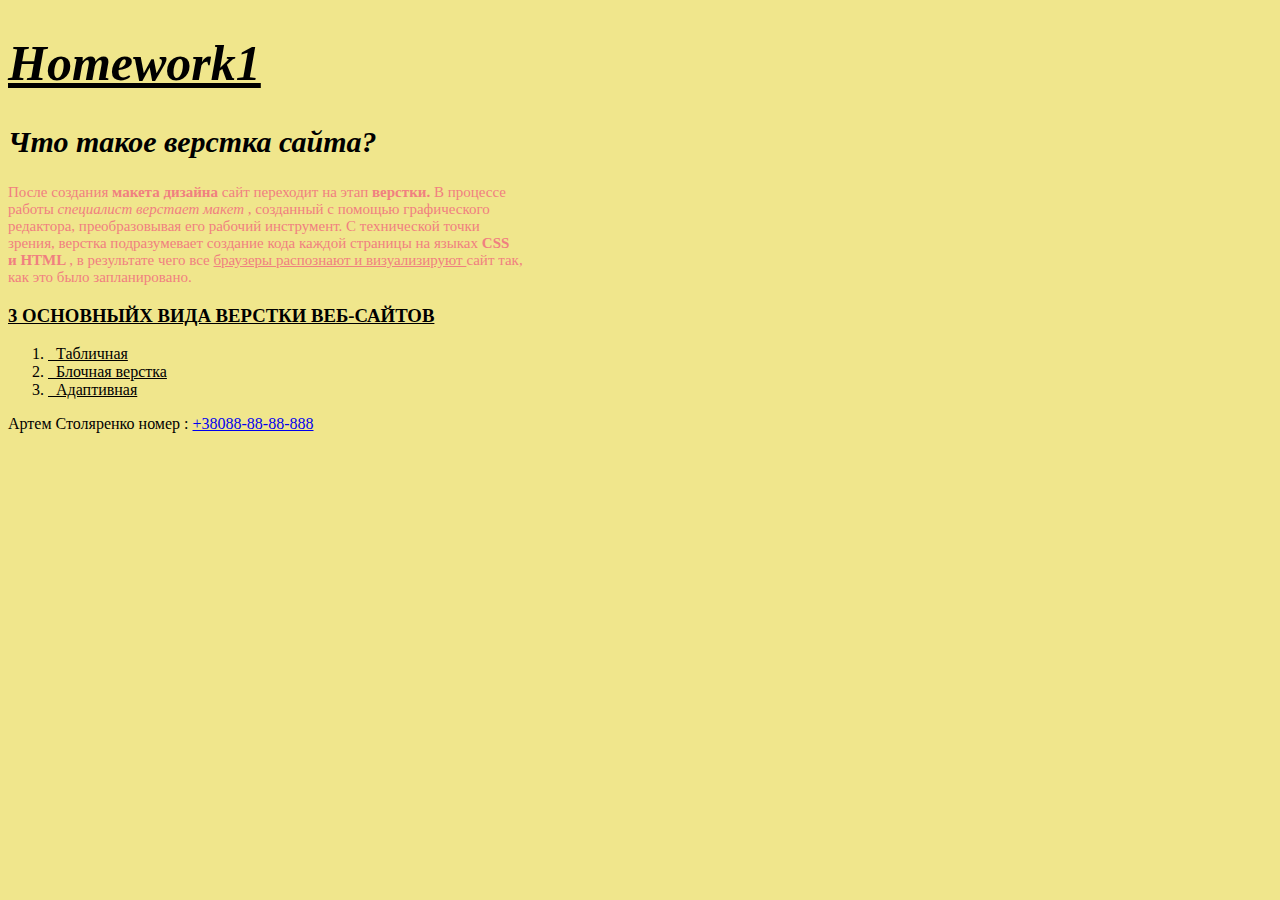
<file: html-css/homework1/index.html>
<!DOCTYPE html>
<html lang="en">
<head>
    <meta charset="UTF-8">
    <meta name="viewport" content="width=device-width, initial-scale=1.0">
    <title>A-level</title>
    <link rel="stylesheet" href="./css/style.css">
</head>
<body>
    <headerb>
        <div>
            <h1 class="titleOfHeader">
            Homework1
            </h1>
        </div>
    </headerb>
    <section>
        <div>
            <h2 class="titleOfSection">
                <strong>
                    Что такое верстка сайта?
                </strong>
            </h2>
        </div>
        <div>
            <p class="section">
                                    После создания
                                <strong>
                                    макета дизайна
                                </strong> 
                                    сайт переходит на этап 
                                <strong>  
                                    верстки.
                                </strong>  
                                    В процессе <br>
                                    работы 
                                <em> 
                                    специалист верстает макет
                                </em>
                                    , созданный с помощью графического <br>
                                    редактора, преобразовывая его рабочий инструмент. С технической точки <br>
                                    зрения, верстка подразумевает создание кода каждой страницы на языках 
                                <strong>
                                    CSS <br> 
                                    и HTML
                                </strong> , в результате чего все  
                                <u> 
                                    браузеры распознают и визуализируют
                                </u> сайт так, <br> 
                                как это было запланировано.
            </p>
        </div>
    </section>
    <article>
        <div>
            <strong>
                 <h3>
                     3 ОСНОВНЫЙХ ВИДА ВЕРСТКИ ВЕБ-САЙТОВ
                 </h3>
            </strong>
                <ol>
                    <li>
                        &ensp;Табличная
                    </li>
                    <li>
                        &ensp;Блочная верстка
                    </li>
                    <li>
                        &ensp;Адаптивная
                    </li>
                </ol>
        </div>
    </article>
    <footer>
        <span>
                Артем Столяренко номер :
                <a href="tel:+38088-88-88-888" title="Позвонить.">
                    +38088-88-88-888
                </a>
        </span>
    </footer> 
</body>
</html>
</file>
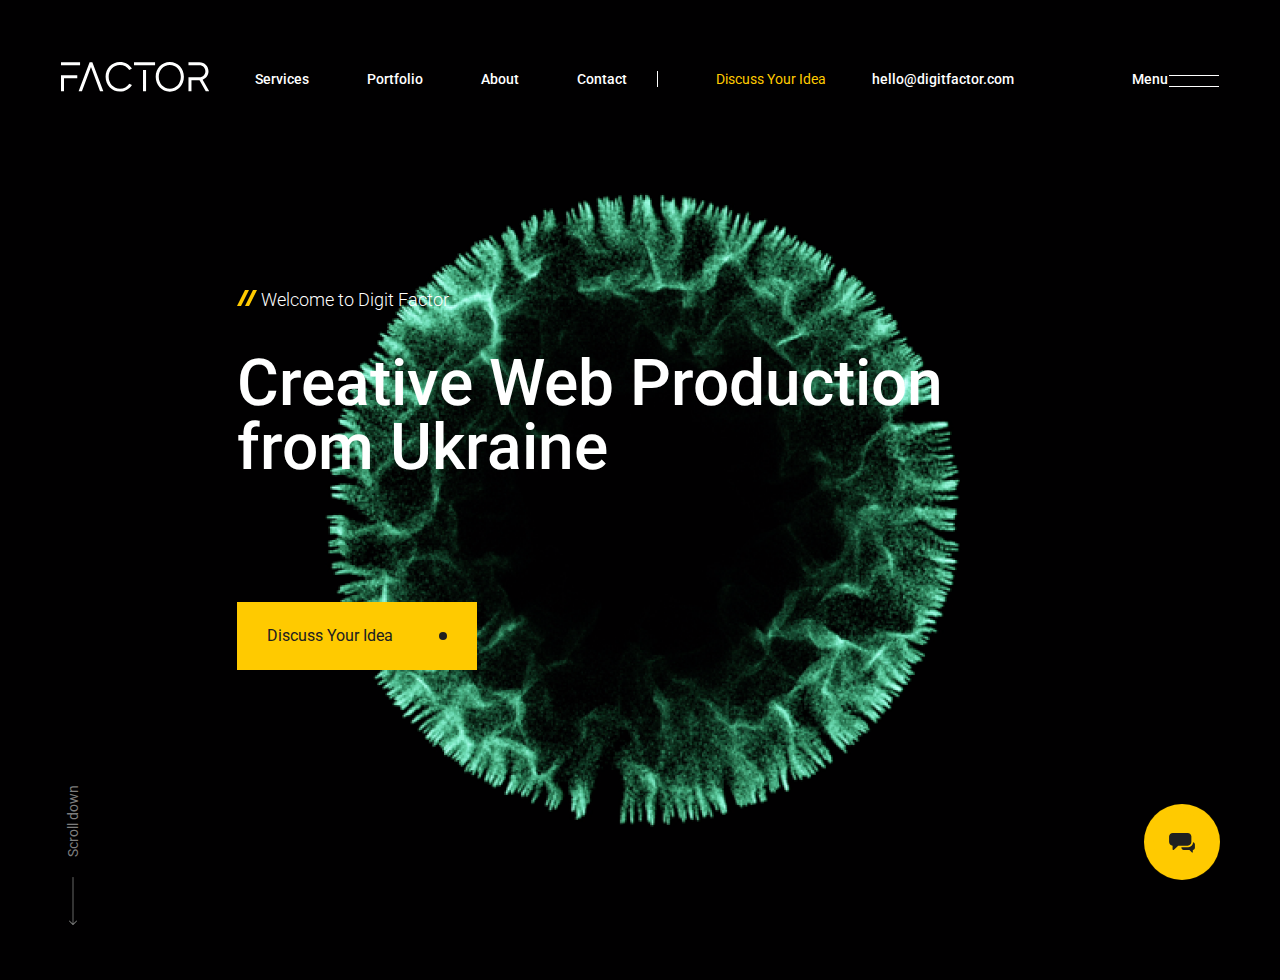
<file: html-css/homework4/index.html>
<!DOCTYPE html>
<html lang="en">
<head>
    <meta charset="UTF-8">
    <meta name="viewport" content="width=device-width, initial-scale=1.0">
    <title>Homework 4</title>
    <link rel="stylesheet" href="./css/reset.css">
    <link rel="stylesheet" href="./css/normalize.css">
    <link rel="stylesheet" href="./css/style.css">
    <link href="https://fonts.googleapis.com/css2?family=Roboto:wght@300;400;500;700&display=swap" rel="stylesheet">
</head>
<body>
    <header class="header">
        <div class="logo">
            <svg width="149" height="30" viewBox="0 0 149 30" fill="none" xmlns="http://www.w3.org/2000/svg">
                <path fill-rule="evenodd" clip-rule="evenodd" d="M0 13.2912V29.3236H2.99051V16.2817H16.2817V13.2912H0ZM0 3.23972H19.0645V0.249209H0V3.23972ZM31.3588 0.249209H28.6175L17.6108 29.3236H20.9336L29.9882 5.02572L39.0013 29.3236H42.324L31.3588 0.249209ZM58.938 26.6654C52.3764 26.6654 47.682 21.3489 47.682 14.7864C47.682 8.26544 52.3764 2.94898 58.938 2.94898C62.9253 2.94898 66.2897 4.90112 68.2833 7.93228L70.9416 6.60405C68.4504 2.6167 64.0883 0 58.938 0C50.7565 0 44.6085 6.60405 44.6085 14.7864C44.6085 22.9688 50.7565 29.6144 58.938 29.6144C64.0883 29.6144 68.4504 26.9977 70.9416 22.9688L68.2833 21.6812C66.2897 24.7133 62.9253 26.6654 58.938 26.6654ZM73.0183 3.23972H94.0774V0.249209H73.0183V3.23972ZM82.0314 29.3236H85.0634V8.05777H82.0314V29.3236ZM108.822 0C100.639 0 94.7004 6.64558 94.7004 14.828C94.7004 23.0103 100.639 29.6559 108.822 29.6559C117.005 29.6559 122.903 23.0103 122.903 14.828C122.903 6.64558 117.005 0 108.822 0ZM108.822 26.7069C102.259 26.7069 97.7731 21.3905 97.7731 14.828C97.7731 8.26544 102.259 2.94898 108.822 2.94898C115.343 2.94898 119.829 8.26544 119.829 14.828C119.829 21.3905 115.343 26.7069 108.822 26.7069ZM148.197 29.3236L141.635 17.6939C145.124 16.4063 147.491 13.042 147.491 9.26228C147.491 4.31963 143.836 0.249209 138.354 0.249209C133.494 0.249209 127.471 0.249209 127.471 0.249209V3.23972H138.354C142.049 3.23972 144.376 5.98102 144.376 9.26228C144.376 12.502 142.049 15.2848 138.354 15.2848H127.471V29.3236H130.462V18.2753H138.354C138.436 18.2753 138.478 18.2753 138.52 18.2753L144.75 29.3236H148.197Z" fill="white"/>
                </svg>
        </div>
        <div class="header__info">
            <ul class="navigation">
                <li>
                    <a href="#">Services</a>
                </li>
                <li>
                    <a href="#">Portfolio</a>
                </li>
                <li>
                    <a href="#">About</a>
                </li>
                <li class="navigation_contact">
                    <a href="#">Contact</a>
                </li>
                <!-- <li class="navigation_discuss"> -->
                    
                <!-- </li> -->
            </ul>
            <a class="navigation_discuss" href="#">Discuss Your Idea</a>
        </div>
        <div class="header__aside">
            <a class="mail" href="mailto:hello@digitfactor.com">hello@digitfactor.com</a>
            <div class="menu">
            <a class="menu__button" href="#">Menu</a>
            <div class="burger">
                <div class="burger__slice"></div>
                <div class="burger__slice"></div>
            </div>
            </div>
        </div>
    </header>
    <main class="main">
        <section class="head-section">
            <div class="head-section__main">
                <div class="sub-title">
                    <svg width="20" height="16" viewBox="0 0 20 16" fill="none" xmlns="http://www.w3.org/2000/svg">
                        <path fill-rule="evenodd" clip-rule="evenodd" d="M12 0H8L0 16H4L12 0ZM20 0H16L8 16H12L20 0Z" fill="#FFCA00"/>
                        </svg>
                        Welcome to Digit Factor
                </div>
                <h1 class="title">
                    Creative Web Production from Ukraine
                </h1>
                    <a class="title-discuss_link" href="#">Discuss Your Idea<div class="title-discuss_link_circle"></div></a>
            </div>
        <div class="arrow">
            <svg width="8" height="48" viewBox="0 0 8 48" fill="none" xmlns="http://www.w3.org/2000/svg">
                <path d="M7.87969 44.2206C8.0401 44.063 8.0401 43.8006 7.87969 43.6375C7.72469 43.4798 7.46671 43.4798 7.31208 43.6375L4.40466 46.5945L4.40466 0.408252C4.4043 0.180792 4.22654 0 4.00289 0C3.77924 0 3.5957 0.180792 3.5957 0.408252L3.5957 46.5945L0.693704 43.6375C0.533285 43.4798 0.274952 43.4798 0.120314 43.6375C-0.0401049 43.8006 -0.0401049 44.0634 0.120314 44.2206L3.71601 47.8776C3.87101 48.0408 4.12899 48.0408 4.28362 47.8776L7.87969 44.2206Z" fill="#7E7E7E"/>
                </svg>  
                Scroll down              
        </div>
        <button class="messanger">
            <svg width="100" height="100" viewBox="0 0 100 100" fill="none" xmlns="http://www.w3.org/2000/svg">
                <rect opacity="0.1" width="100" height="100" rx="48" fill="#FFCA00"/>
                <rect x="12" y="12" width="76" height="76" rx="38" fill="#FFCA00"/>
                <path fill-rule="evenodd" clip-rule="evenodd" d="M62.3377 42.8074V49.9809C62.3377 52.636 60.1488 54.7883 57.4485 54.7883H45.015L39.385 60.2345C39.1844 60.4285 38.9181 60.5314 38.6474 60.5314C38.5105 60.5314 38.3725 60.5052 38.2412 60.451C37.8505 60.29 37.5962 59.914 37.5962 59.4975V54.7789C35.0325 54.6299 33 52.5393 33 49.9809V42.8074C33 40.1523 35.1889 38 37.8891 38H57.4486C60.1487 38 62.3377 40.1523 62.3377 42.8074ZM64.4399 50.7387V50.3689C65.8857 50.5627 67.0001 51.7809 67 53.2555V57.6041C67 59.155 65.7679 60.4224 64.2137 60.5127V63.3732C64.2137 63.6257 64.0596 63.8536 63.8227 63.9513C63.7431 63.9839 63.6595 64 63.5764 64C63.4124 64 63.251 63.9375 63.1293 63.8199L59.7164 60.5184H52.1792C50.5424 60.5184 49.2154 59.2137 49.2154 57.6041V56.8428H58.2321C61.6551 56.8428 64.4399 54.1045 64.4399 50.7387Z" fill="#202020"/>
                </svg>
        </button>
        <!-- </section>
        <section class="body-section">
            <div class="body-section__sevice-list">
                <div class="service-list_title">
                    <svg width="20" height="16" viewBox="0 0 20 16" fill="none" xmlns="http://www.w3.org/2000/svg">
                        <path fill-rule="evenodd" clip-rule="evenodd" d="M12 0H8L0 16H4L12 0ZM20 0H16L8 16H12L20 0Z" fill="#FFCA00"/>
                        </svg>
                        Service</div>
                <div class="service-list_item1">
                    <img class="item1_image"src="./images/icon-engineering-service .png" alt="">
                    <div class="service-list_item1_service-description">
                        <h4 class="item1_title">Engineering Service </h4>
                        <div class="item1_description">Software Development / Software Testing / Solutions Architecture / Business Analysis / Operations Support </div>
                    </div> -->
                <!-- </div>
            </div> -->
        </section>  
        
    </main>
</body>
</html>
</file>
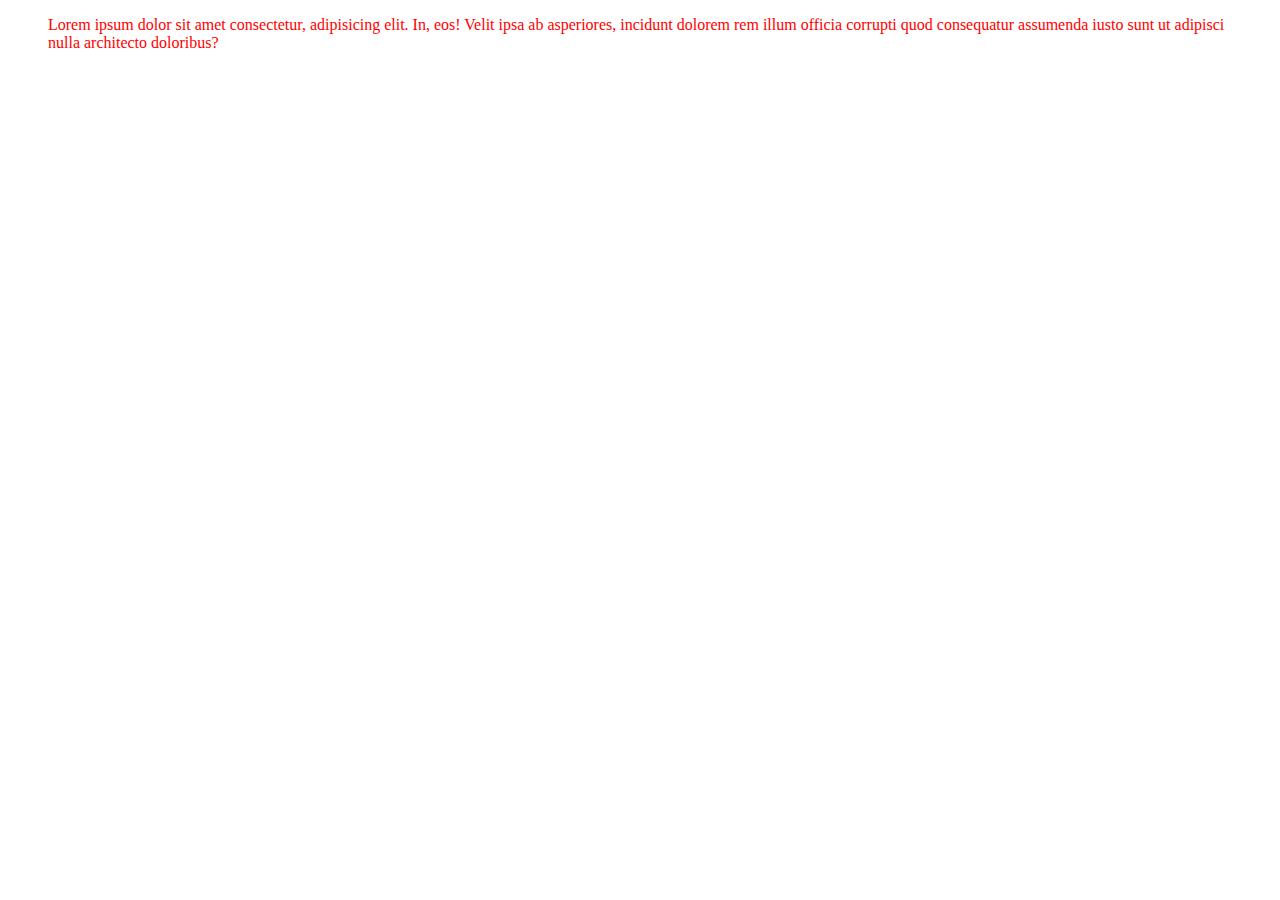
<file: html-css/homework2/task1/index.html>
<!DOCTYPE html>
<html lang="en">
<head>
    <meta charset="UTF-8">
    <meta name="viewport" content="width=device-width, initial-scale=1.0">
    <title>Homework2 task 1</title>
    <link rel="stylesheet" href="./css/style.css">
    <style>
        .main-block{
            color: blue;
        }
    </style>
</head>
<body>
    <section>
        <div class="main-block" style="color: red;">
            <blockquote>
                <p>
                Lorem ipsum dolor sit amet consectetur, adipisicing elit. In, eos! Velit ipsa ab asperiores, incidunt dolorem rem illum officia corrupti quod consequatur assumenda iusto sunt ut adipisci nulla architecto doloribus?
                </p>
            </blockquote>
        </div>
    </section>
</body>
</html>
</file>
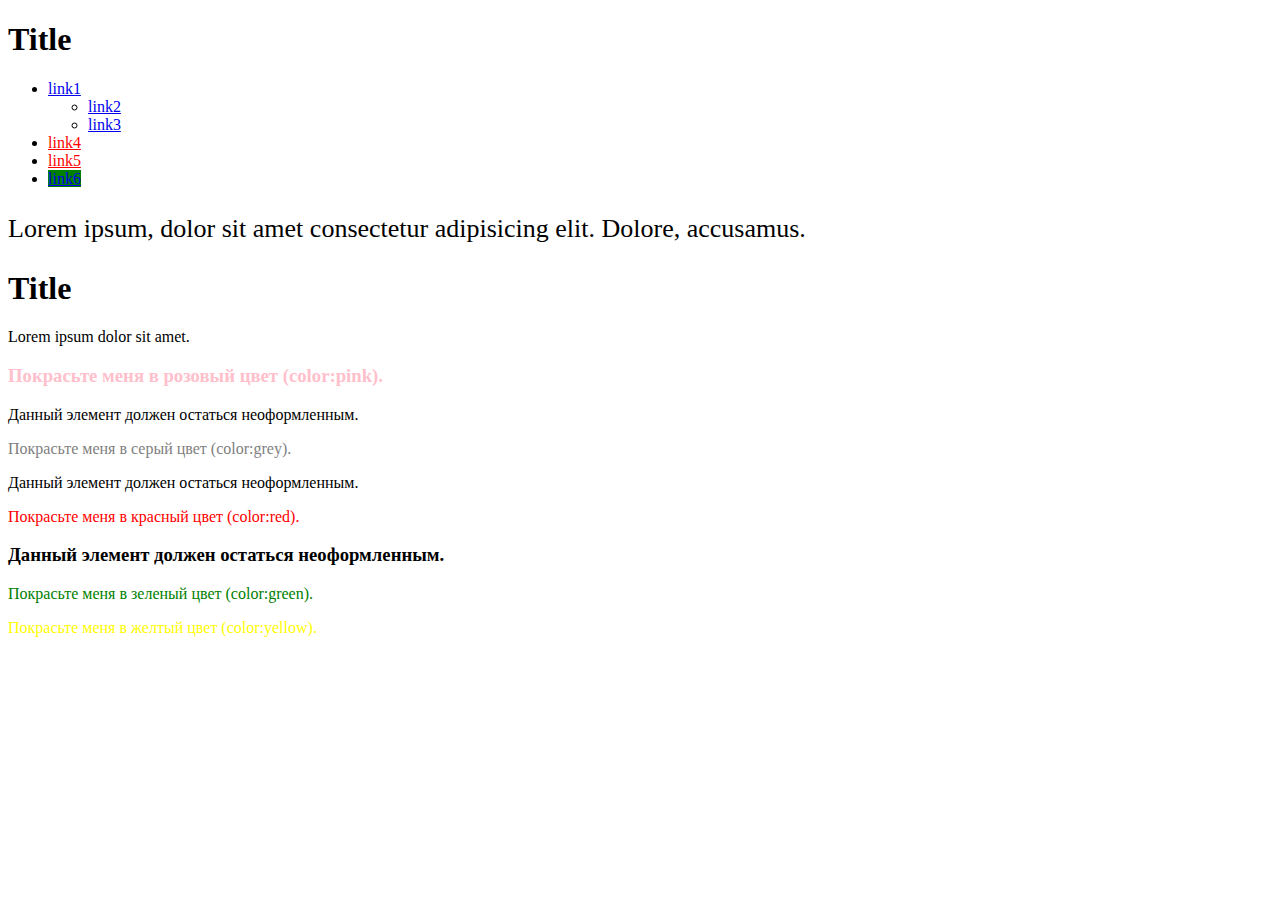
<file: html-css/homework2/tasks2And3/index.html>
<!DOCTYPE html>
<html lang="en">
<head>
    <meta charset="UTF-8">
    <meta name="viewport" content="width=device-width, initial-scale=1.0">
    <title>Homework2 task 2 and 3</title>
    <link rel="stylesheet" href="./css/style.css">
</head>
<body>
    <div class="holder">
        <h1>Title</h1>
        <ul class="list">
          <li>
            <a href="#">link1</a>
            <ul>
              <li><a href="#">link2</a></li>
              <li><a href="#">link3</a></li>
            </ul>
          </li>
          <li><a href="https://www.youtube.com/">link4</a></li>
          <li><a href="https://validator.w3.org/">link5</a></li>
          <li><a href="#">link6</a></li>
        </ul>
        <p>Lorem ipsum, dolor sit amet consectetur adipisicing elit. Dolore, accusamus.</p>
        <h1>Title</h1>
        <p>Lorem ipsum dolor sit amet.</p>
      </div>
      <div class="text-box">
        <h3>Покрасьте меня в розовый цвет (color:pink).</h3>
        <p>Данный элемент должен остаться неоформленным.</p>
        <p id='greycol'>Покрасьте меня в серый цвет (color:grey).</p>
        <div>Данный элемент должен остаться неоформленным.</div>
        <div><p>Покрасьте меня в красный цвет (color:red).</p></div>
        <h3>Данный элемент должен остаться неоформленным.</h3>
        <p>Покрасьте меня в зеленый цвет (color:green).</p>
        <p class='yellow'>Покрасьте меня в желтый цвет (color:yellow).</p>
    </div>
    
      
</body>
</html>
</file>
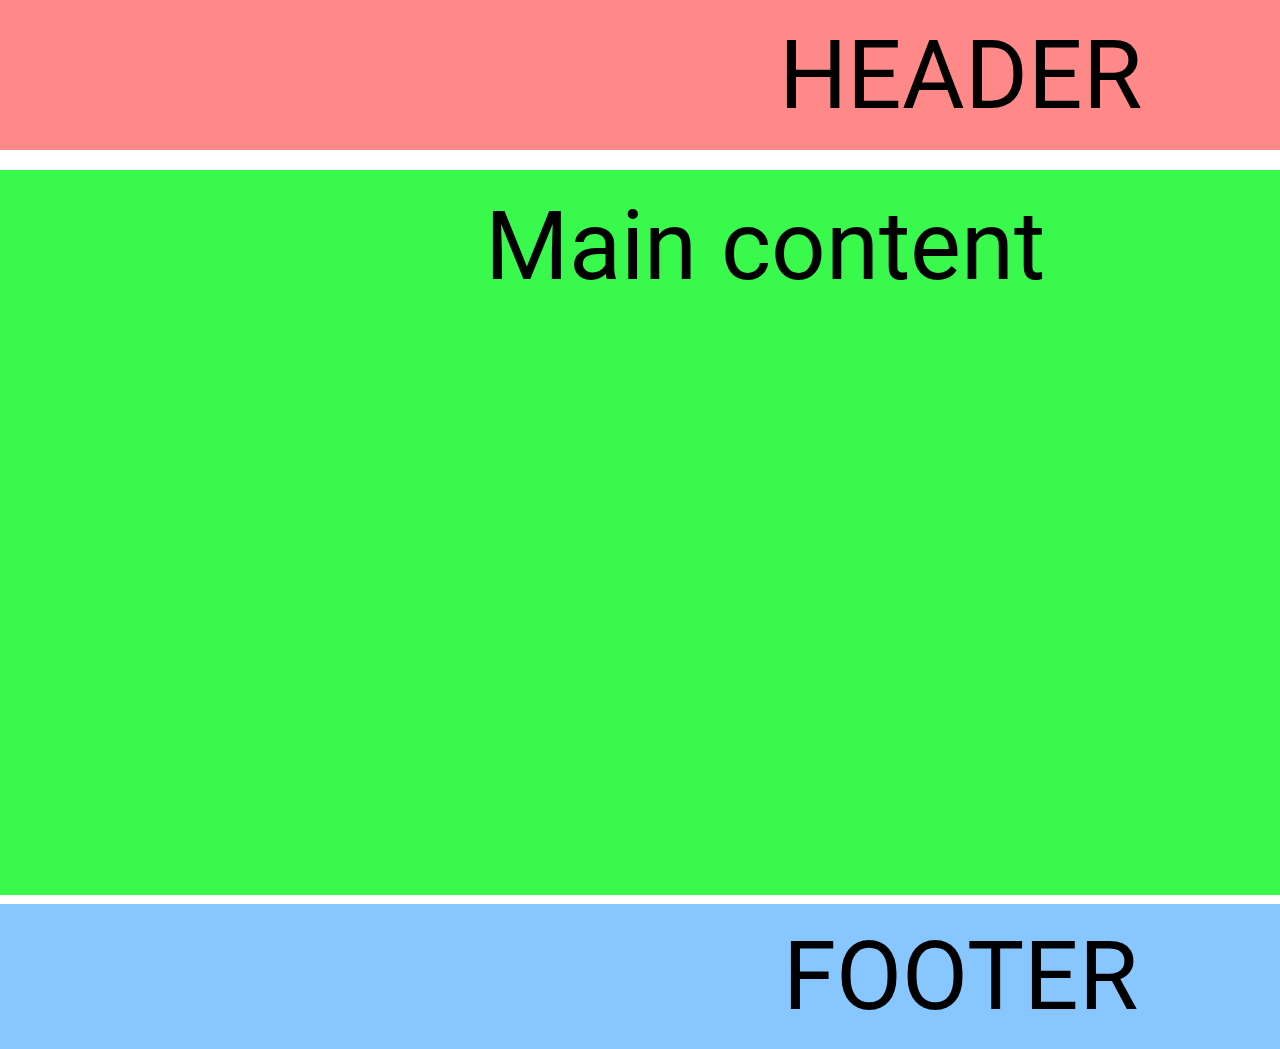
<file: html-css/homework3/task 5/index.html>
<!DOCTYPE html>
<html lang="en">
<head>
    <meta charset="UTF-8">
    <meta name="viewport" content="width=device-width, initial-scale=1.0">
    <title>homework 3 task 5</title>
    <link href="https://fonts.googleapis.com/css2?family=Roboto&display=swap" rel="stylesheet">    
    <link rel="stylesheet" href="./css/style.css">
</head>
<body>
    <header class="header">
        <div class="header__content">HEADER</div>
    </header>
    <main>
    <section class="main">
        <div class="main__content">Main content</div>
    </section><aside class="side-bar">
        <div class="side-bar__content">Sidebar</div>
    </aside><footer class="footer">
        <div class="footer__content">FOOTER</div>
    </footer>
    </main>
</body>
</html>
</file>
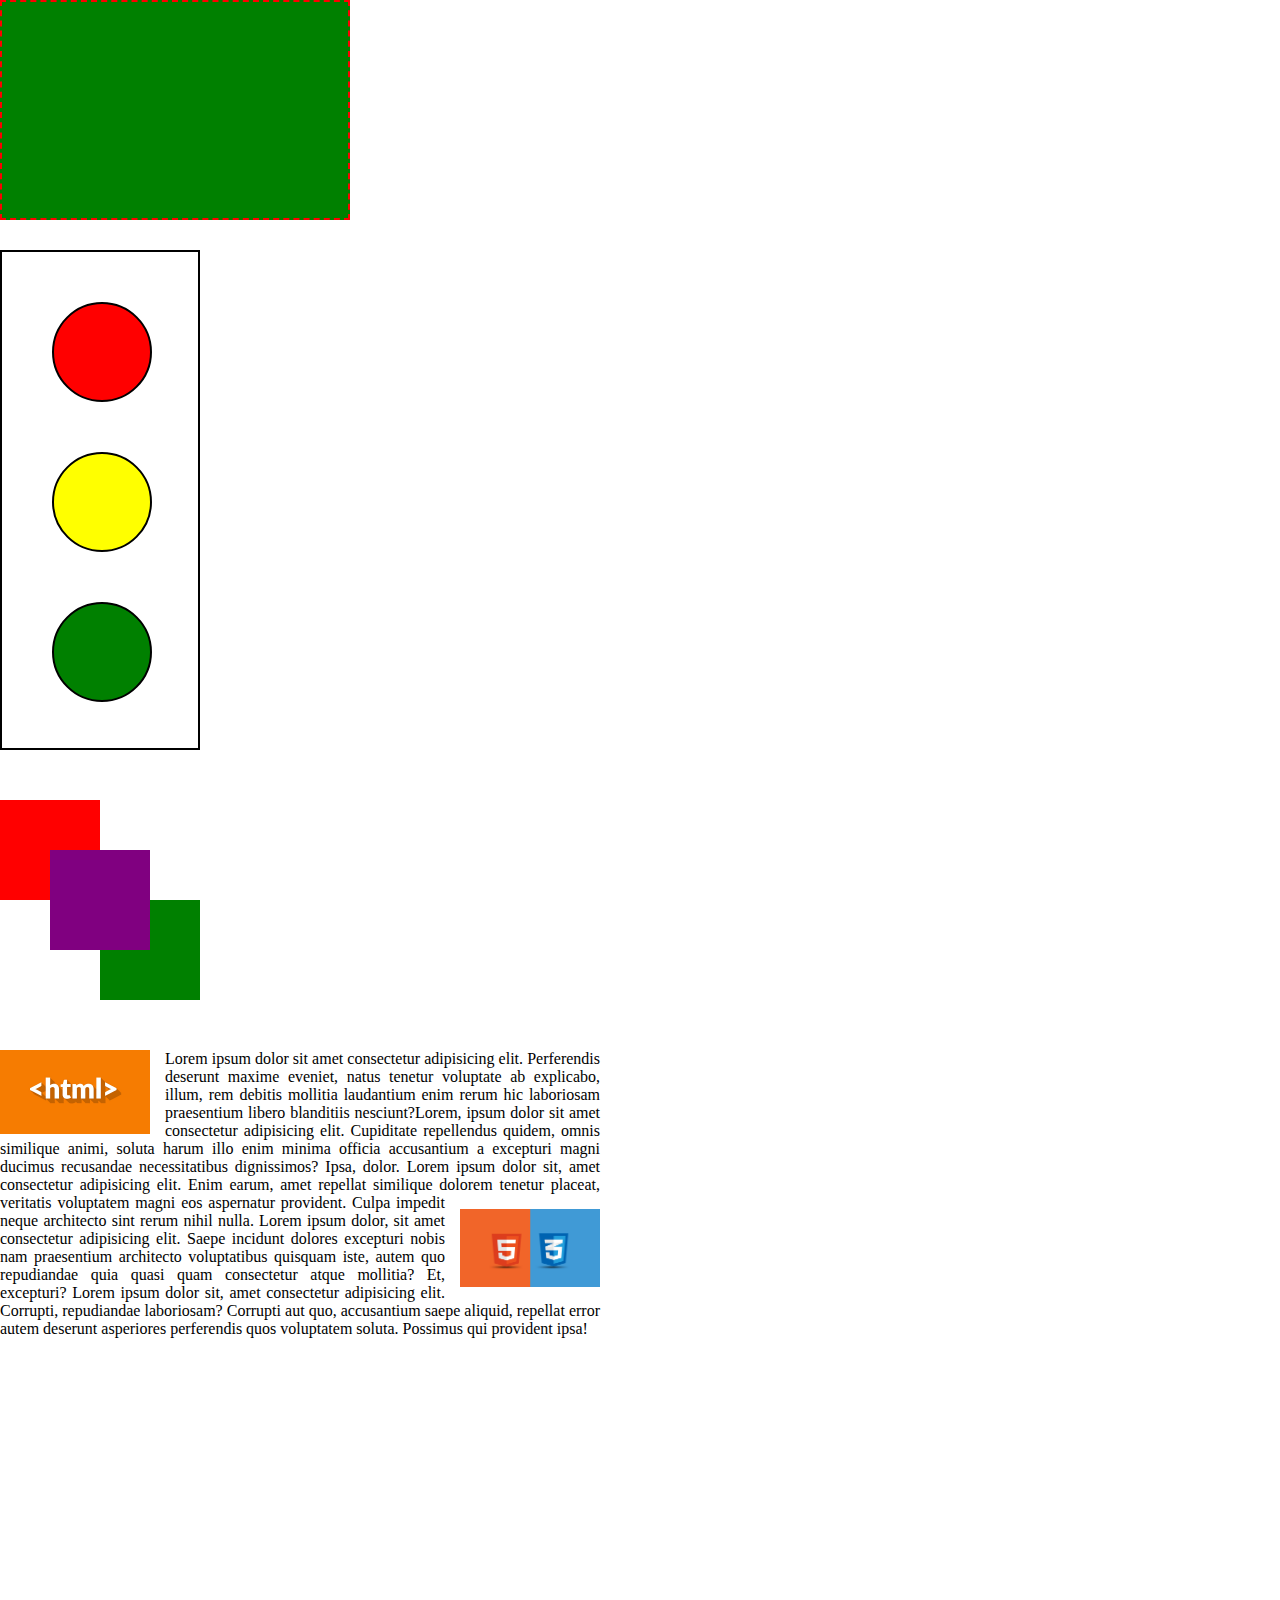
<file: html-css/homework3/tasks 1-4/index.html>
<!DOCTYPE html>
<html lang="en">
<head>
    <meta charset="UTF-8">
    <meta name="viewport" content="width=device-width, initial-scale=1.0">
    <link rel="stylesheet" href="./css/style.css">
    <title>Homework 3 tasks 1-4</title>
</head>
<body>
    <div class="main-element">
    </div>
    <div class="traffic-lights">
        <div class="traffic-lights__red"></div>
        <div class="traffic-lights__yellow"></div>
        <div class="traffic-lights__green"></div>
    </div>
    <div class="square">
        <div class="square__red"></div>
        <div class="square__purple"></div>
        <div class="square__green"></div>
    </div>
    <div class="text">
        <div class="text__image1"></div>
        Lorem ipsum dolor sit amet consectetur adipisicing elit. Perferendis deserunt maxime eveniet, natus tenetur voluptate ab explicabo, illum, rem debitis mollitia laudantium enim rerum hic laboriosam praesentium libero blanditiis nesciunt?Lorem, ipsum dolor sit amet consectetur adipisicing elit. 
        Cupiditate repellendus quidem, omnis similique animi, soluta harum illo enim minima officia accusantium a excepturi magni ducimus recusandae necessitatibus dignissimos? Ipsa, dolor.
        Lorem ipsum dolor sit, amet consectetur adipisicing elit. Enim earum, amet repellat similique dolorem tenetur placeat, veritatis voluptatem magni eos aspernatur provident. <div class="text__image2"></div>Culpa impedit neque architecto sint rerum nihil nulla. Lorem ipsum dolor, sit amet consectetur adipisicing elit. Saepe incidunt dolores excepturi nobis nam praesentium architecto voluptatibus quisquam iste, autem quo repudiandae quia quasi quam consectetur atque mollitia? Et, excepturi? Lorem ipsum dolor sit, amet consectetur adipisicing elit. Corrupti, repudiandae laboriosam? Corrupti aut quo, accusantium saepe aliquid, repellat error autem deserunt asperiores perferendis quos voluptatem soluta. Possimus qui provident ipsa!
    </div>
</body>
</html>
</file>
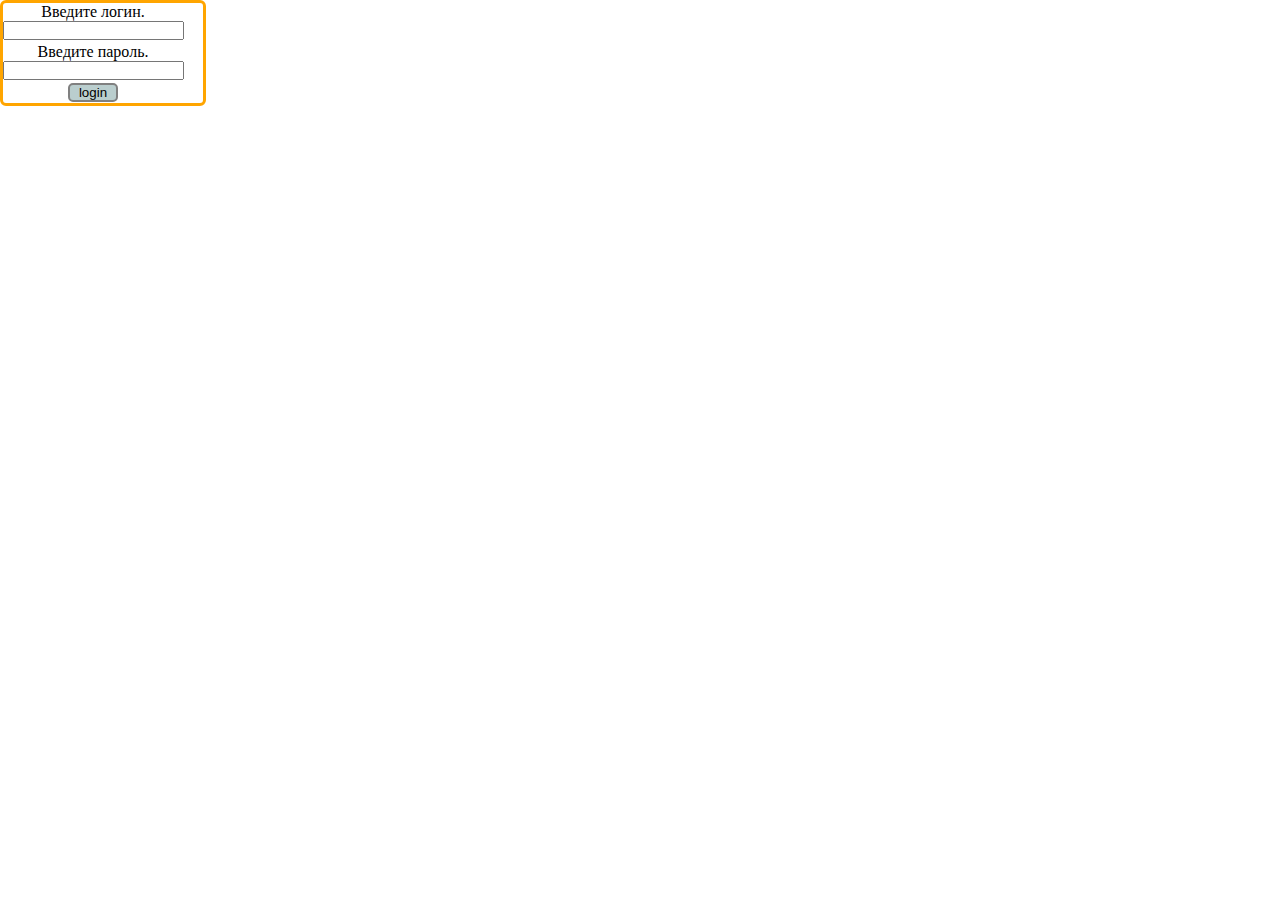
<file: js/01/blueBelt/index.html>
<!DOCTYPE html>
<html lang="en">
<head>
    <meta charset="UTF-8">
    <meta name="viewport" content="width=device-width, initial-scale=1.0">
    <title>js01blueelt</title>
    <link rel="stylesheet" href="./style.css">
</head>
<body>
    <div class='check-box' id="box" >
        <form action="">
            <div class="form">Введите логин.<input type="login" id="log"/></div>
            <div class="form">Ввeдите пароль.<input type="password"  id="pass"/></div>
            <div class="form"><input class="login" type="button" value="login" onclick="check()"/></div>
        </form>
    </div>
    <script src="./main.js"></script>
</body>
</html>
</file>
<file: html-css/homework1/css/style.css>
.titleOfHeader{
    font-size: 50px;
    font-style: italic;
    font-weight: bold;
    text-decoration: underline;
}

.titleOfSection{
    font-size: 30px;
    font-style: italic;
    font-weight: bold;
    text-decoration: wavy;
}
body {
    background-color: khaki;
}

.section{
    font-size: 15px;
    color: lightcoral;
}

ol {
    text-decoration: underline;
}
h3{
    text-decoration: underline;
}
</file>
<file: html-css/homework4/css/style.css>
* {
    box-sizing: border-box;
    margin: 0;
    font-family: 'Roboto', sans-serif;
    padding: 0;
}
.header {
    display: flex;
    justify-content: space-between;
    align-items: center;
    position: absolute;
    padding: 62px 61px;
    width: 1920px;
    max-width: 100%;
    align-items: center;
    z-index: 1;
}
.header__info {
    display: flex;
    justify-content: space-around;
    align-items: baseline;
}
.navigation {
    display: flex;
    justify-content: space-between;
    /* margin-left: 270.8px; */
    list-style: none;
    font-weight: 500;
}
.navigation a {
    font-size: 14px;
    font-weight: 500;
    color: #fff;
    text-decoration: none;
}
.navigation li {
    margin-right: 58px;
}
.navigation .navigation_contact {
    /* margin-right: 41px; */
    padding-right: 30px;
    border-right: 1px solid #fff;
}
/* .navigation .navigation_discuss {
    margin-right: 0;
} */
.navigation_discuss {
    color: #FFCA00;
    text-decoration: none;
    font-size: 14px;
}
.header__aside {
    /* margin-top: 15px; */
    /* margin-left: 410px; */
    display: flex;
    justify-content: space-between;
    align-items: baseline;
    width: 30%;
}
.header__aside a {
    list-style: none;
    font-size: 14px;
    font-weight: 500;
    color: #fff;
    text-decoration: none;
}
/* .mail {
    margin-right: 150px;
} */
/* .menu {
    margin-right: 25px;
} */
.menu {
    display: flex;
    justify-content: space-between;
    width: 25%;
    align-items: center;
}
.burger__slice {
    height: 1px;
    width: 50px;
    background-color:  #fff;
    margin-top: 10px;
    align-items: center;
}
.burger{
    margin-bottom: 5px;
}
/* .main {
    width: 1920px;
    display: flex;
    justify-content: center;
    align-items: center;
} */
.head-section {
    /* padding-left: 481px; */
    /* padding-top: 284px; */
    background-image: url(../images/bitmap.png);
    /* background-repeat: no-repeat; */
    background-position: center;
    position: relative;
    width: 1920px;
    max-width: 100%;
    height: 980px;
    max-height: 100%;
    display: flex;
    justify-content: center;
    align-items: center;
}
.head-section__main {
    /* margin-left: 481px; */
    /* display: flex;
    flex-direction: column; */
    /* justify-content: center; */
    /* padding-left: 480px; */
    /* align-items: center; */
    color: #fff;
    /* text-align: flex ; */
    height: 400px;
    max-width: 100%;
}
.sub-title {
    margin-bottom: 23px;
    font-weight: 300;
    font-size: 18px;
}
.title {
    margin-bottom: 100px;
    font-weight: 500;
    font-size: 64px;
    justify-content: ;
    width: 806px;
    height: 150px;
}
.title-discuss_link {
    padding: 30px;
    display: flex;
    justify-content: space-between;
    align-items: center;
    width: 240px;
    height: 68px;
    text-decoration: none;
    color: #202020;
    background: #FFCA00;
}
.title-discuss_link:hover{
    color: #fff;
    transition: background 0.7s ease-in-out;
    transition: color 0.7s ease-in-out;
    background: rgba(255, 202, 0, 0.9);
}
.title-discuss_link_circle {
    width: 8px;
    height: 8px;
    background-color:#202020;
    border-radius: 50%;
}
/* .messanger {
    width: 100px;
    height: 100px;
    margin-left: 1772px;
    margin-top: calc(832px - 684px);
} */
.arrow {
    color: #7e7e7e;
    font-size: 14px;
    line-height: 20px;
    display: flex;
    align-items: center;
    position: absolute;
    left: 1%;
    bottom: 111px;
    transform: rotate(-90deg);
}
.arrow svg {
    transform: rotate(90deg);
    margin-right: 40px;
}
.messanger {
    position: absolute;
    right: 60px;
    bottom: 100px;
    width: 76px;
    height: 76px;
    border-radius: 50%;
    background: #ffca00;
    display: flex;
    justify-content: center;
    align-items: center;
    box-shadow: none;
    border: none;
    outline: none;
    /* transition: box-shadow 1s ease-in-out;
    animation-name: button;
    animation-duration: 1s;
    animation-iteration-count: 1;
    animation-direction: alternate; */
}
.messanger:hover {
    /* background: coral; */
    box-shadow: 0 0 0 12px rgba(255, 202, 0, 0.1);
    transition: box-shadow 0.5s ease-in-out;
    
}
/* @keyframes button {
    0% {
        box-shadow: none;
    }
    50% {
        box-shadow: 0 0 0 12px rgba(255, 202, 0, 0.1)
    }
    100% {
        box-shadow: 0 0 0 24px rgba(255, 202, 0, 0.1)
    }
} */

/* .scroll-down {
    transform: rotate(-90deg);
} */
/* .scroll-arrow {
    width: 200px;
    height:50px;
    display: flex;
    flex-direction: column;
}
.scroll {
    font-weight: 400;
    color: #7E7E7E;
    font-size: 14px;
    line-height: 20px;
    transform: rotate(-90deg);
    width: 73px;
    height: 20px;
    margin: 0;
}
.arrow {
    width: 8px;
    height: 48px;
} */
.body-section {
    height: 3367px;
    width: 1920px;
    padding: 95px 480px;
}
.body-section__service-list {
    height: 1364px;
    width: 980px;
}
.service-list_title {
    font-weight: 300;
    padding-bottom: 53px;
}
.item1_image {
    margin-right: 17px;
}
.service-list_item1 {
    display: flex;
    flex-direction: row;
}
.service-list_item1_service-description {
    width: 332px;
}
.item1_title {
    font-weight: 500;
    font-size: 22px;
    margin-bottom: 28px;
}
.item1_description {
    font-weight: 400;
    font-size: 14px;
    color: #7E7E7E;
}
</file>
<file: html-css/homework2/task1/css/style.css>
.main-block{
    color: green;
}
</file>
<file: html-css/homework2/tasks2And3/css/style.css>
a[href*="https"] {
    color: red;
}
.list>li:last-child a{
    background-color: green;
}
.holder ul+p {
    font-size: 26px;
}
h3:first-of-type {
    color: pink;
}
#greycol{
    color: grey;
}
.text-box div>p {
    color: red;
    }
.yellow {
    color: yellow;
}
.text-box p:nth-last-of-type(2)
{
    color: green;
}
</file>
<file: html-css/homework3/task 5/css/style.css>
* {
    box-sizing: border-box;
    margin: 0px;
    font-family: 'Roboto', sans-serif;
    font-weight: 400;
}

.header {
    width: 1920px;
    height: 150px;
    background: #FF8888;
    margin-bottom: 20px;
}
main {
    width: 1920px;
    height: auto;
}
.header__content{
    font-size: 96px;
    text-align: center;
    line-height: 150px;
}
.main {
    display: inline-block;
    width: 1530px;
    height: 725px;
    background: #3AF94D;
}
.main__content {
    margin: 20px 40px 555px 40px;
    font-size: 96px;
    text-align: center;
}
.side-bar {
    margin: 0px;
    display: inline-block;
    width: 390px;
    height: 725px;
    background: #F8FC28;
}
.side-bar__content {
    margin-top: 20px;
    margin-bottom: 588px;
    font-size: 72px;
    text-align: center;
    line-height: 112.5px;
}
.footer{
    width: 1920px;
    height: 145px;
    background: #88C6FF;
}
.footer__content {
    font-size: 96px;
    text-align: center;
    line-height: 145px;
}
</file>
<file: html-css/homework3/tasks 1-4/css/style.css>
* {
    box-sizing: border-box;
    margin: 0px;
}
.main-element {
    width: 350px;
    height: 220px;
    padding: 15px 10px 20px 10px;
    margin-bottom: 30px;
    border: 2px dashed red;
    background: green;
}
.traffic-lights {
    height: 500px;
    width: 200px;
    border: 2px solid black;
    padding: 50px;
    margin-bottom: 50px;
}
.traffic-lights__red {
    border: 2px solid black;
    width: 100px;
    height: 100px;
    border-radius: 50%;
    background: red;
    margin-bottom: 50px;
}
.traffic-lights__yellow {
    border: 2px solid black;
    width: 100px;
    height: 100px;
    border-radius: 50%;
    background:yellow;
    margin-bottom: 50px;
}
.traffic-lights__green {
    border: 2px solid black;
    width: 100px;
    height: 100px;
    border-radius: 50%;
    background: green;
    margin-bottom: 50px;
}
.square {
    position: relative;
    height: 250px;
    width: 250px;
    
}
.square__red {
    background: red;
    position: absolute;
    width: 100px;
    height: 100px;
}
.square__purple {
    background: purple;
    position: absolute;
    width: 100px;
    height: 100px;
    top: 50px;
    left: 50px;
    z-index: 1;
}
.square__green {
    background: green;
    position: absolute;
    width: 100px;
    height: 100px;
    top: 100px;
    left: 100px;
}
.text {
    height: 600px;
    width: 600px;
    text-align: justify;
}
.text__image1 {
    margin: 0px 15px 5px 0px;
    width: 150px;
    height: 84px;
    position: relative;
    background-image: url(../images/html.png);
    background-position: 100%;
    float: left;
    background-size: 100%;
}
.text__image2 {
    padding: 0px;
    margin: 15px 0px 5px 15px;
    width: 140px;
    height: 78px;
    background-image: url(../images/html-css.png);
    background-repeat: no-repeat;
    float: right;
    background-size: 100%;
    position: relative;
    display: block;
}
</file>
<file: js/01/blueBelt/style.css>
* {
    margin: 0;
    padding: 0;
}
.check-box {
    width: 200px;
    height: 100px;
    border: 3px solid orange;
    border-radius: 6px;
}
.form {
    width: 90%;
    height: fit-content;
    display: flex;
    flex-direction: column;
    justify-content: space-around;
    align-items: center;
    margin-bottom: 3px;
}
.login {
    background: rgb(186, 206, 206);
    border: 2px solid grey;
    border-radius: 5px;
    width: 50px;
}
</file>
